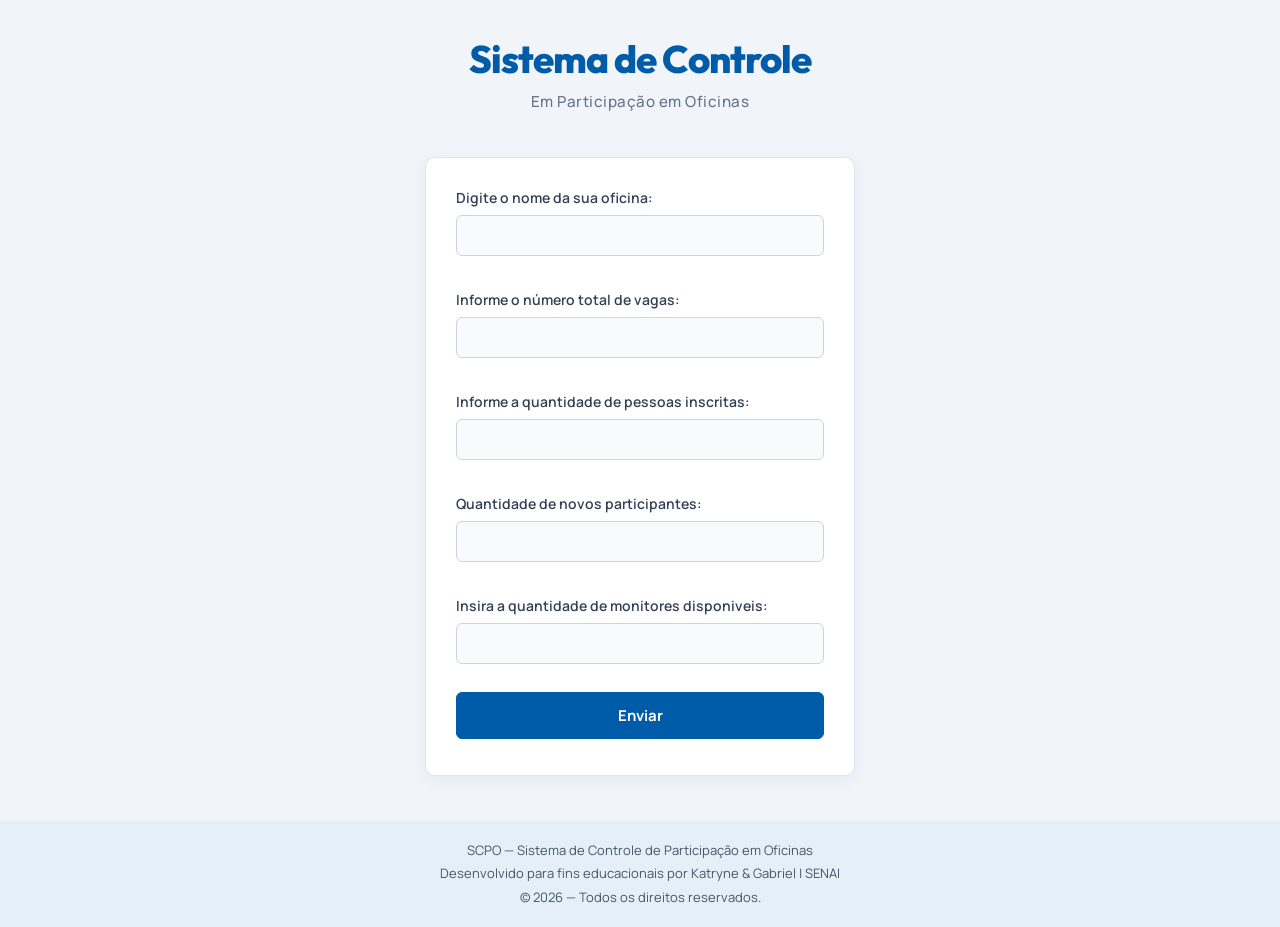
<file: SCPO/pages/index.html>
<!DOCTYPE html>
<html lang="en">

<head>
    <meta charset="UTF-8">
    <meta name="viewport" content="width=device-width, initial-scale=1.0">
    <link rel="stylesheet" href="../Assets/css/style.css">
    <title>SCPO</title>
</head>

<body>
    <!--Aqui ficara os elementos principais do nosso formulario :3-->
    <header>
        <h1>Sistema de Controle</h1>
        <p>Em Participação em Oficinas </p>
    </header>
    <main>
        <form id="scpo">

            <label for="oficina">Digite o nome da sua oficina: </label>
            <input type="text" id="oficina">

            <br><br>
            <label for="vaga">Informe o número total de vagas: </label>
            <input type="number" id="vaga">

            <br><br>

            <label for="inscritos">Informe a quantidade de pessoas inscritas: </label>
            <input type="number" id="inscritos">

            <br><br>

            <label for="novop">Quantidade de novos participantes: </label>

            <input type="number" id="novop">

            <br><br>

            <label for="monitores">Insira a quantidade de monitores disponiveis: </label>
            <input type="number" id="monitores">


            <p id="erro_m"></p>

            <button type="submit">Enviar</button>
            <p id="erro1"></p>
            <p id="erro2"></p>
            <p id="erro3"></p>

        </form>
    </main>

    <footer>
        <p>SCPO — Sistema de Controle de Participação em Oficinas</p>
        <p>Desenvolvido para fins educacionais por Katryne & Gabriel | SENAI</p>
        <p>&copy; 2026 — Todos os direitos reservados.</p>
    </footer>

    <script src="../Assets/js/script.js"></script>
</body>

</html>
</file>
<file: SCPO/Assets/css/style.css>
@import url('https://fonts.googleapis.com/css2?family=Manrope:wght@400;500;600;700;800&family=Outfit:wght@400;500;600;700;800&display=swap');

* {
    margin: 0;
    padding: 0;
    box-sizing: border-box;
}

body {
    font-family: 'Manrope', sans-serif;
    background-color: #f1f5f9;
    color: #334155;
    min-height: 100vh;
    display: flex;
    flex-direction: column;
}

header {
    text-align: center;
    padding: 35px 20px 25px;
}

header h1 {
    font-family: 'Outfit', sans-serif;
    font-size: 2.4rem;
    font-weight: 800;
    letter-spacing: -1px;
    margin-bottom: 8px;
    color: #005ca9;
}

header p {
    font-size: 0.95rem;
    font-weight: 500;
    color: #64748b;
    letter-spacing: 0.5px;
}

main {
    flex: 1;
    display: flex;
    justify-content: center;
    align-items: center;
    padding: 20px;
}

form {
    background-color: #ffffff;
    width: 100%;
    max-width: 430px;
    padding: 30px;
    border: 1px solid #dbe7f2;
    border-radius: 10px;
    box-shadow: 0 4px 15px rgba(0, 92, 169, 0.07);
}

label {
    display: block;
    margin-bottom: 8px;
    color: #334155;
    font-size: 14px;
    font-weight: 600;
}

input {
    width: 100%;
    padding: 10px 12px;
    margin-bottom: 12px;
    border: 1px solid #cbd5e1;
    border-radius: 6px;
    background-color: #f8fafc;
    color: #334155;
    font-family: 'Manrope', sans-serif;
    font-size: 14px;
    transition: 0.3s;
}

input:hover {
    border-color: #80b9e0;
}

input:focus {
    outline: none;
    border-color: #005ca9;
    background-color: #ffffff;
    box-shadow: 0 0 0 3px rgba(0, 92, 169, 0.08);
}

button {
    width: 100%;
    padding: 12px;
    margin-top: 10px;
    background-color: #005ca9;
    color: #ffffff;
    border: 1px solid #005ca9;
    border-radius: 6px;
    font-family: 'Manrope', sans-serif;
    font-size: 15px;
    font-weight: 700;
    cursor: pointer;
    transition: 0.3s;
}

button:hover {
    background-color: #ffffff;
    color: #005ca9;
}

#erro_m,
#erro1,
#erro2,
#erro3 {
    color: #dc2626;
    font-size: 12px;
    margin-top: 6px;
}

footer {
    background-color: #e4eff8;
    color: #475569;
    text-align: center;
    padding: 18px;
    margin-top: 25px;
    font-size: 13px;
    line-height: 1.8;
}

@media (max-width: 500px) {
    header h1 {
        font-size: 1.9rem;
    }

    main {
        padding: 15px;
    }

    form {
        padding: 22px;
    }

    footer {
        padding: 15px 10px;
        font-size: 12px;
    }
}
</file>
